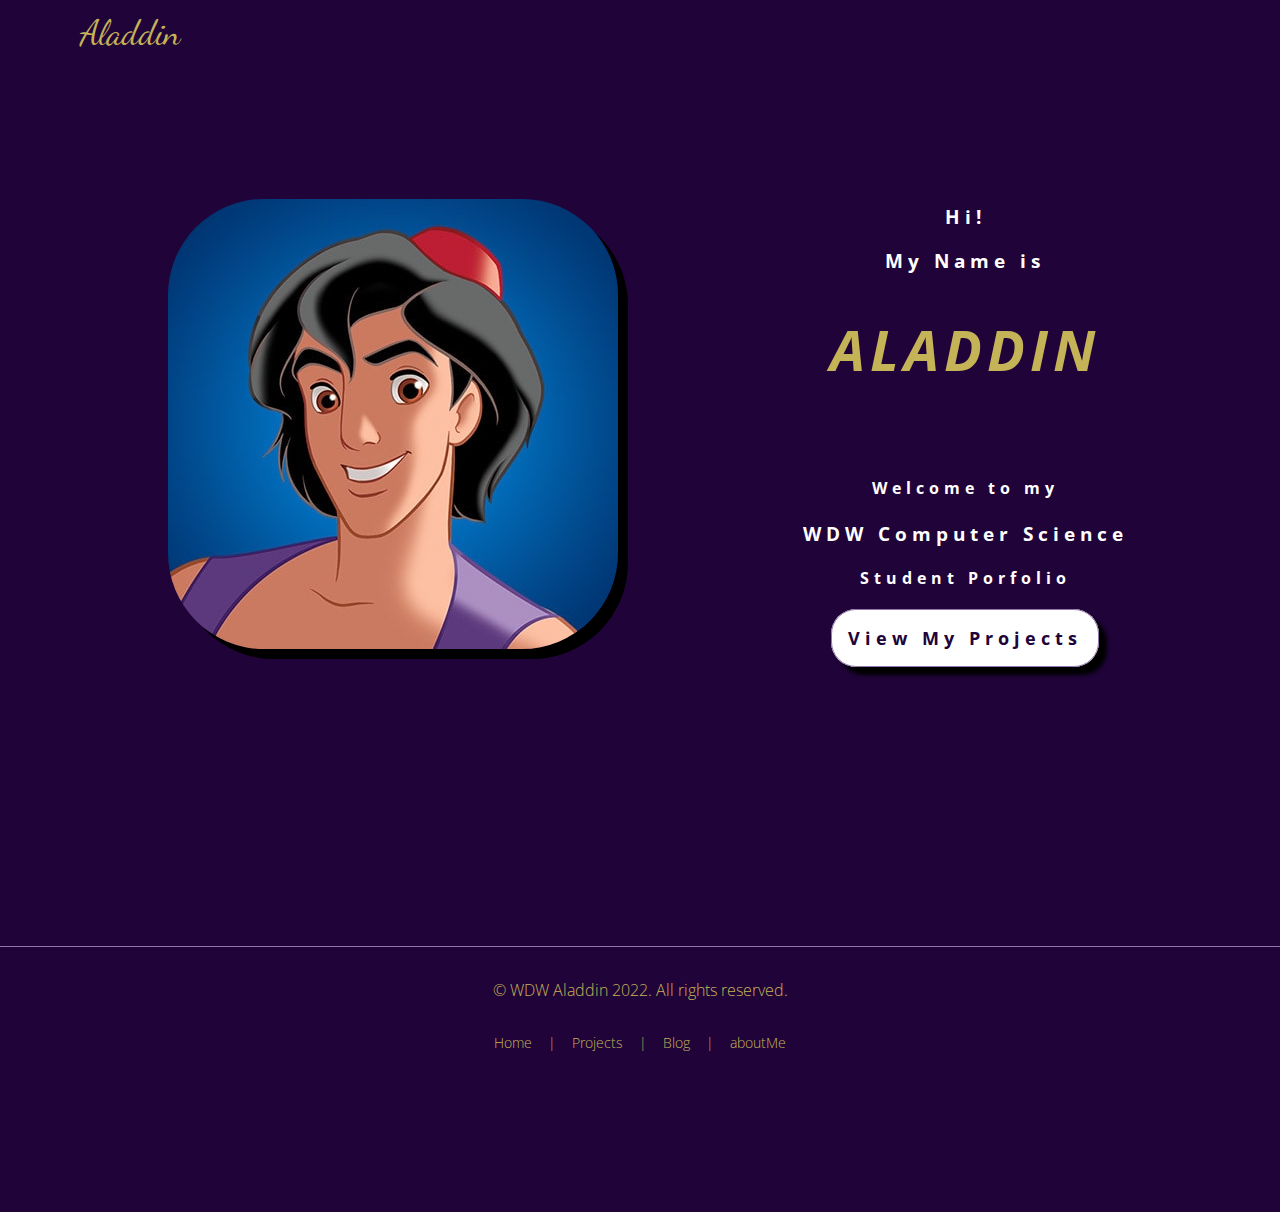
<file: index.html>
<!DOCTYPE html>
<html lang="en">
<head>
    <meta charset="UTF-8">
    <meta name="viewport" content="width=device-width, initial-scale=1.0">
    <meta http-equiv="X-UA-Compatible" content="ie=edge">
    <link rel="stylesheet" href="style.css" type="text/css" />
    <link rel="stylesheet" href="nav.css" type="text/css" />
    <title>Aladdin's Porfolio</title>
</head>
<body>
    
    <!-- Navigation Menu -->
    <nav class="navbar">
        <!--logo-->
        <div class="logo">Aladdin</div>
        <!-- hamburger toggle-->
        <a href="#" class="toggle-button">
            <span class="bar"></span>
            <span class="bar"></span>
            <span class="bar"></span>
        </a>
         <!-- page navigation links-->
         <div class="navbar-links">
             <ul>
                 <li><a href="index.html">Home</a></li>
                 <li><a href="projects.html">Projects</a></li>
                 <li><a href="blog.html">Blog</a></li>
                 <li><a href="aboutMe.html">About Me</a></li>
             </ul>  <!-- close ul list-->
         </div>      <!-- close Navbar links class-->
</nav>   <!-- close navbar class-->

<!--Hero Secion-->
    <section class="hero">
        <div class="heroImage">
            <img src="assets/aladdin2.jpeg"></img>
    </div> <!-- close heroImage Class-->
    <div class="heroText">
        <div class="heroTextTop">
            <h3> Hi!</</h3>
            <h3>My Name is</h3>
            <h1 class="heroName"><em>Aladdin</em></h1>
    </div> <!--close herTextTop class -->
    <div class="heroTextBottom">
        <h4>Welcome to my </h4>
        <h3>WDW Computer Science</h3>
        <h4>Student Porfolio</h4>
    </div> <!--close heroTextBottom class -->
    <div class="herobutton">
        <a href="projects.html" class="button">View My Projects</a>
    </div> <!-- Close heroButton class -->
    </div> <!-- Close heroText class -->
    </section>  <!--close hero class -->
    
    <footer>
        <p class="copyright">&copy; WDW Aladdin 2022. All rights reserved.</p>
        <ul class="bottomNav">
            <li><a href="index.html">Home</a></li>
            <li class="divider">|</li>
            <li><a href="projects.html">Projects</a></li>
            <li class="divider">|</li>
            <li><a href="blog.html">Blog</a></li>
            <li class="divider">|</li>
            <li><a href="aboutMe.html">aboutMe</a></li>
        </ul>
    </footer>

    
    <script type="text/javascript" src="script.js"></script>
</body>
</html>
</file>
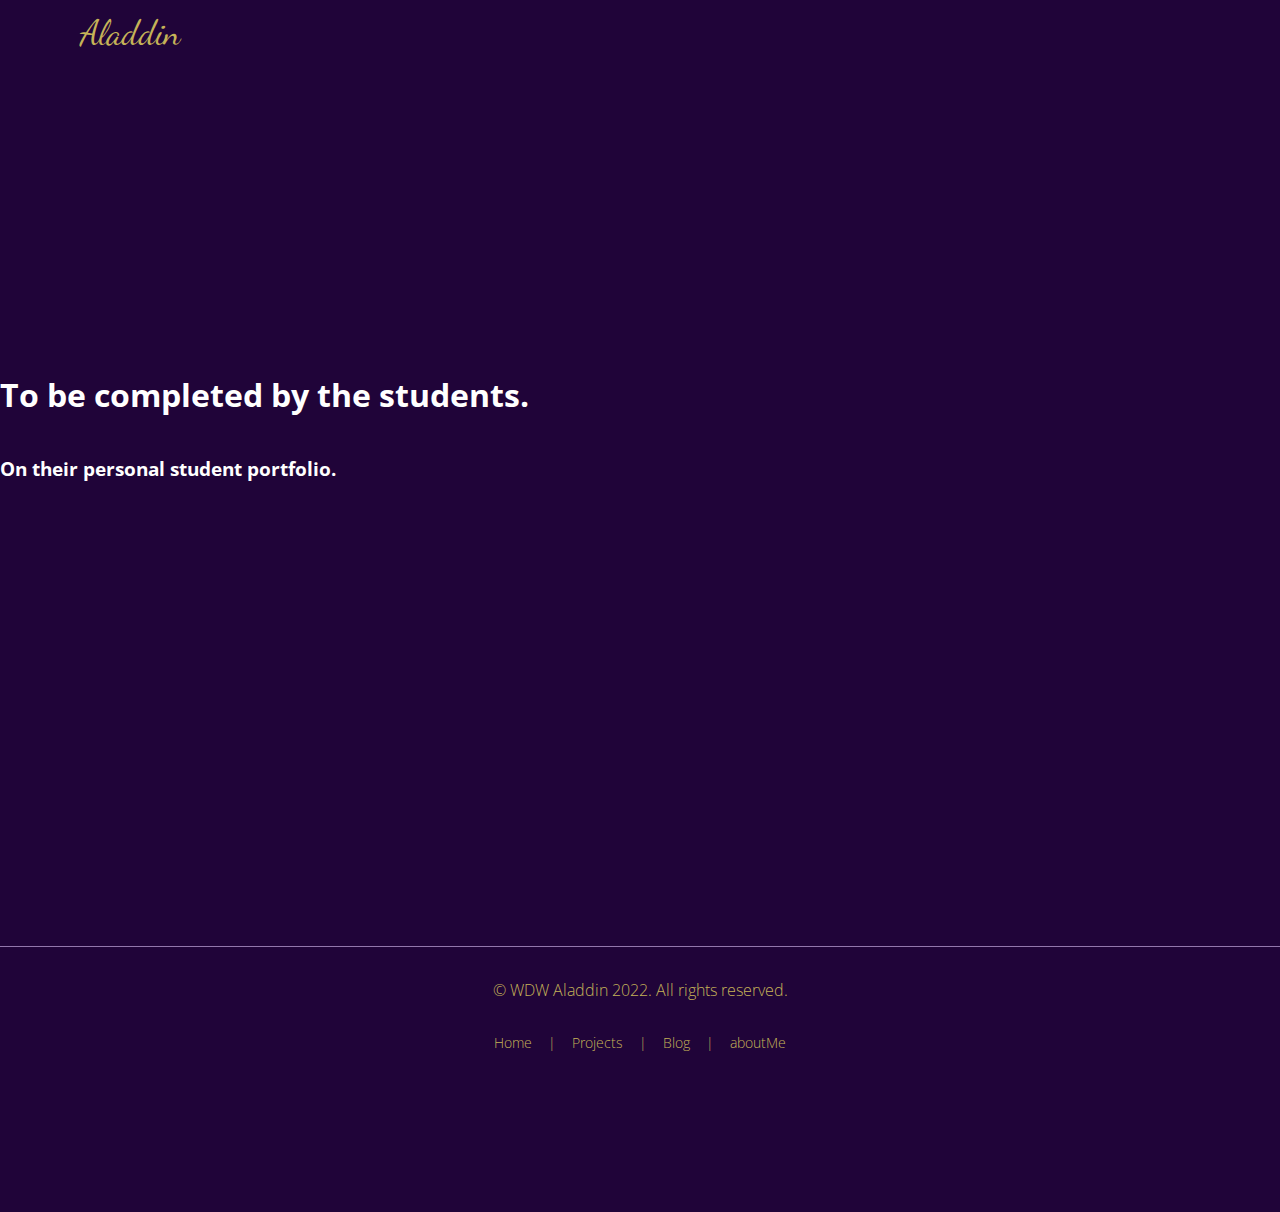
<file: aboutMe.html>
<!DOCTYPE html>
<html lang="en">
<head>
    <meta charset="UTF-8">
    <meta name="viewport" content="width=device-width, initial-scale=1.0">
    <meta http-equiv="X-UA-Compatible" content="ie=edge">
    <link rel="stylesheet" href="style.css" type="text/css" />
    <link rel="stylesheet" href="nav.css" type="text/css" />
    <title>Aladdin's Blog</title>
</head>
<body>
    
    <!-- Navigation Menu -->
    <nav class="navbar">
        <!--logo-->
        <div class="logo">Aladdin</div>
        <!-- hamburger toggle-->
        <a href="#" class="toggle-button">
            <span class="bar"></span>
            <span class="bar"></span>
            <span class="bar"></span>
        </a>
         <!-- page navigation links-->
         <div class="navbar-links">
             <ul>
                 <li><a href="index.html">Home</a></li>
                 <li><a href="projects.html">Projects</a></li>
                 <li><a href="blog.html">Blog</a></li>
                 <li><a href="aboutMe.html">About Me</a></li>
             </ul>  <!-- close ul list-->
         </div>      <!-- close Navbar links class-->
</nav>   <!-- close navbar class-->

<section class='filler'>
    <h1>To be completed by the students.</h1>
    <h3>On their personal student portfolio.</h3>
</section>



    <footer>
        <p class="copyright">&copy; WDW Aladdin 2022. All rights reserved.</p>
        <ul class="bottomNav">
            <li><a href="index.html">Home</a></li>
            <li class="divider">|</li>
            <li><a href="projects.html">Projects</a></li>
            <li class="divider">|</li>
            <li><a href="blog.html">Blog</a></li>
            <li class="divider">|</li>
            <li><a href="aboutMe.html">aboutMe</a></li>
        </ul>
    </footer>

    
    <script type="text/javascript" src="script.js"></script>
</body>
</html>
</file>
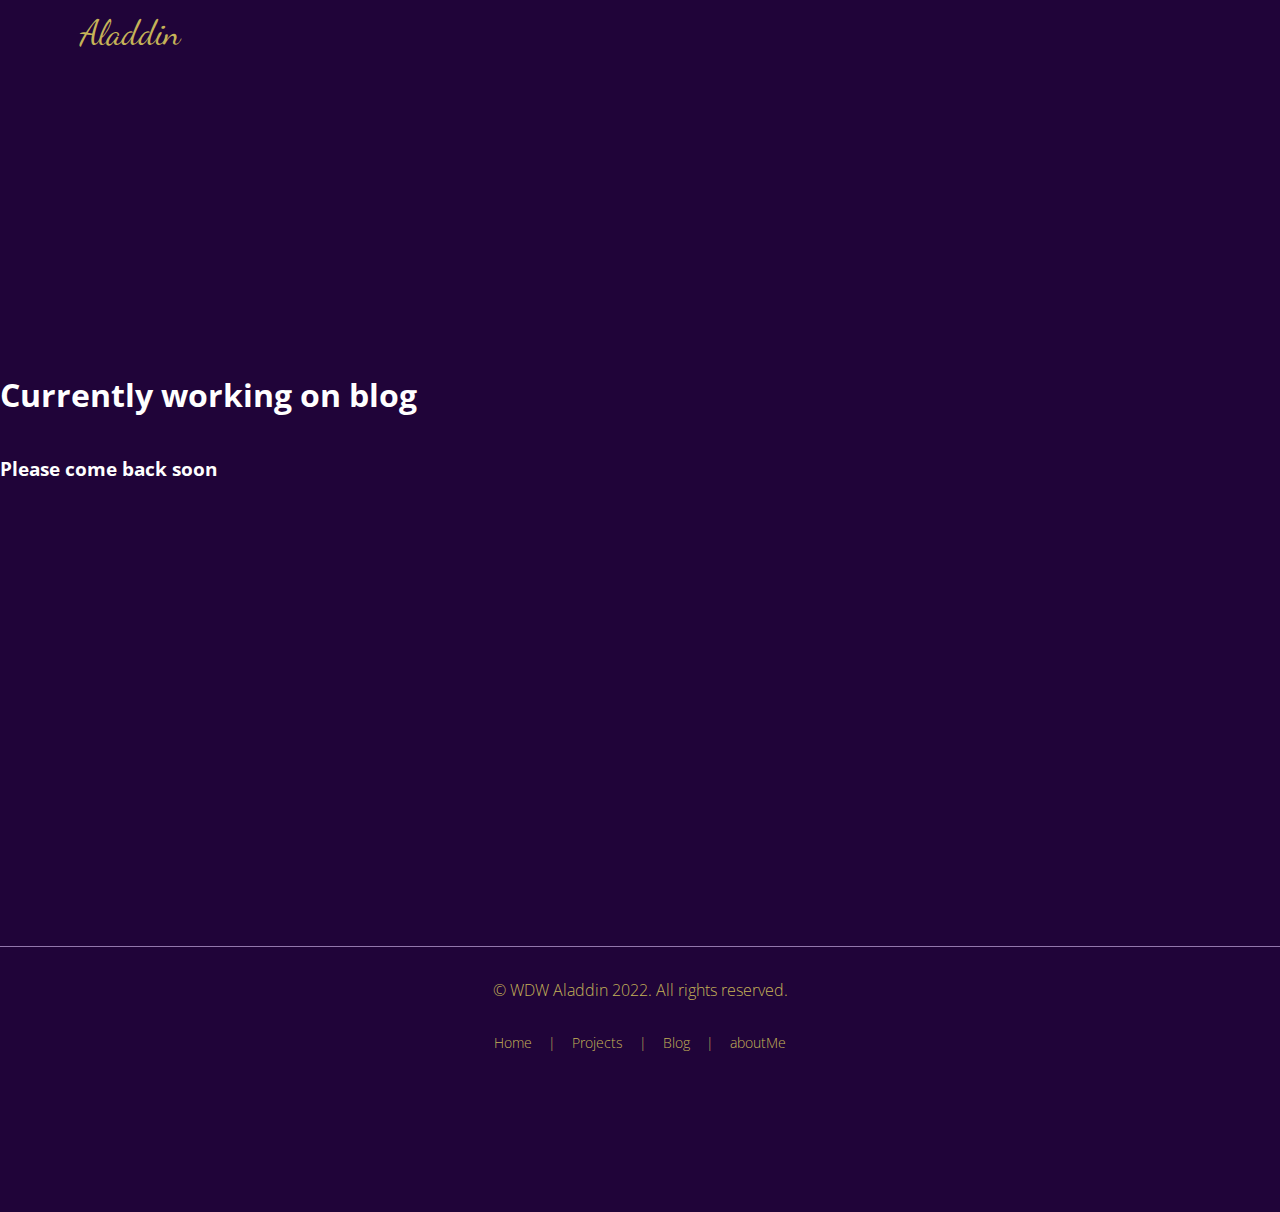
<file: blog.html>
<!DOCTYPE html>
<html lang="en">
<head>
    <meta charset="UTF-8">
    <meta name="viewport" content="width=device-width, initial-scale=1.0">
    <meta http-equiv="X-UA-Compatible" content="ie=edge">
    <link rel="stylesheet" href="style.css" type="text/css" />
    <link rel="stylesheet" href="nav.css" type="text/css" />
    <title>Aladdin's Blog</title>
</head>
<body>
    
    <!-- Navigation Menu -->
    <nav class="navbar">
        <!--logo-->
        <div class="logo">Aladdin</div>
        <!-- hamburger toggle-->
        <a href="#" class="toggle-button">
            <span class="bar"></span>
            <span class="bar"></span>
            <span class="bar"></span>
        </a>
         <!-- page navigation links-->
         <div class="navbar-links">
             <ul>
                 <li><a href="index.html">Home</a></li>
                 <li><a href="projects.html">Projects</a></li>
                 <li><a href="blog.html">Blog</a></li>
                 <li><a href="aboutMe.html">About Me</a></li>
             </ul>  <!-- close ul list-->
         </div>      <!-- close Navbar links class-->
</nav>   <!-- close navbar class-->

<section class='filler'>
    <h1>Currently working on blog</h1>
    <h3>Please come back soon</h3>
</section>



    <footer>
        <p class="copyright">&copy; WDW Aladdin 2022. All rights reserved.</p>
        <ul class="bottomNav">
            <li><a href="index.html">Home</a></li>
            <li class="divider">|</li>
            <li><a href="projects.html">Projects</a></li>
            <li class="divider">|</li>
            <li><a href="blog.html">Blog</a></li>
            <li class="divider">|</li>
            <li><a href="aboutMe.html">aboutMe</a></li>
        </ul>
    </footer>

    
    <script type="text/javascript" src="script.js"></script>
</body>
</html>
</file>
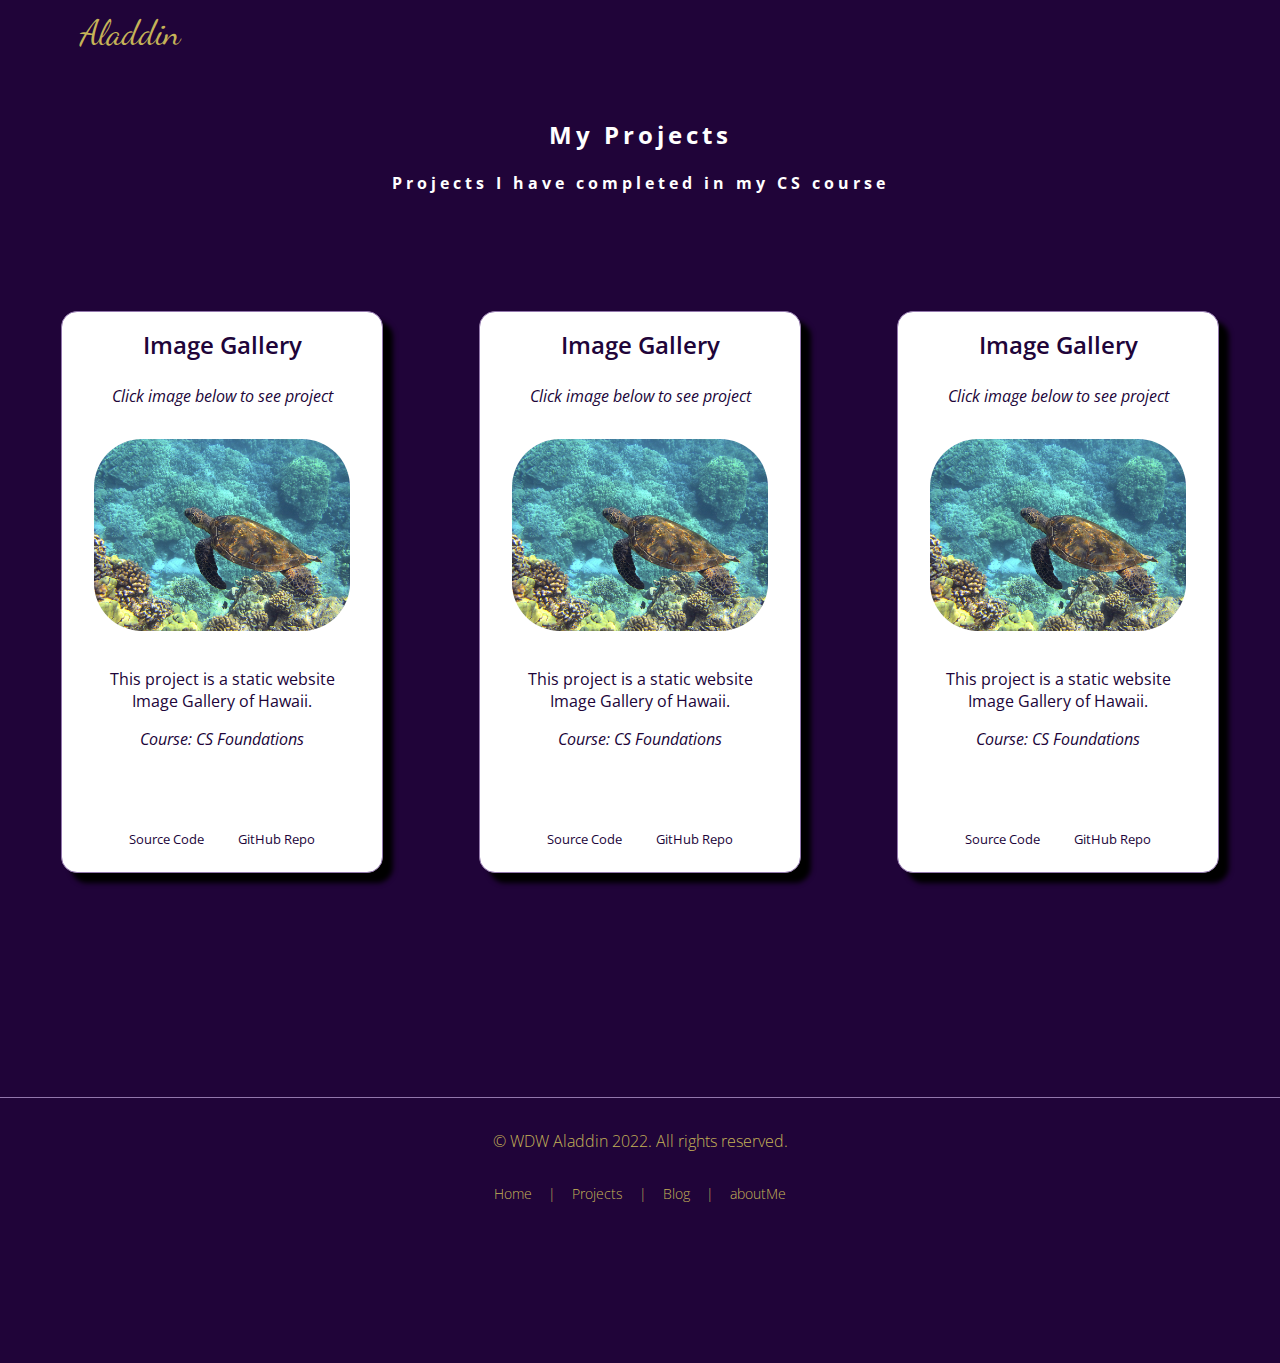
<file: projects.html>
<!DOCTYPE html>
<html lang="en">

<head>
    <meta charset="UTF-8">
    <meta name="viewport" content="width=device-width, initial-scale=1.0">
    <meta http-equiv="X-UA-Compatible" content="ie=edge">
    <link rel="stylesheet" href="style.css" type="text/css" />
    <link rel="stylesheet" href="nav.css" type="text/css" />
    <link rel="stylesheet" href="https://cdnjs.cloudflare.com/ajax/libs/font-awesome/6.2.0/css/all.min.css" integrity="sha512-xh6O/CkQoPOWDdYTDqeRdPCVd1SpvCA9XXcUnZS2FmJNp1coAFzvtCN9BmamE+4aHK8yyUHUSCcJHgXloTyT2A==" crossorigin="anonymous" referrerpolicy="no-referrer" />
    <title>Aladdin'Projects</title>
    <link rel="stylesheet" href="https://cdnjs.cloudflare.com/ajax/libs/font-awesome/6.2.0/css/all.min.css" integrity="sha512-xh6O/CkQoPOWDdYTDqeRdPCVd1SpvCA9XXcUnZS2FmJNp1coAFzvtCN9BmamE+4aHK8yyUHUSCcJHgXloTyT2A==" crossorigin="anonymous" referrerpolicy="no-referrer" />
</head>

<body>

    <!-- Navigation Menu -->
    <nav class="navbar">
        <!--logo-->
        <div class="logo">Aladdin</div>
        <!-- hamburger toggle-->
        <a href="#" class="toggle-button">
            <span class="bar"></span>
            <span class="bar"></span>
            <span class="bar"></span>
        </a>
        <!-- page navigation links-->
        <div class="navbar-links">
            <ul>
                <li><a href="index.html">Home</a></li>
                <li><a href="projects.html">Projects</a></li>
                <li><a href="blog.html">Blog</a></li>
                <li><a href="aboutMe.html">About Me</a></li>
            </ul> <!-- close ul list-->
        </div> <!-- close Navbar links class-->
    </nav> <!-- close navbar class-->

    <!-- Project Header-->
    <header class="projectsHeader">
        <h2>My Projects</h2>
        <h4>Projects I have completed in my CS course</h4>
    </header>

    <!-- Project Cards-->
    <section class="projectGallery">

        <div class="projectCard">
            <h2>Image Gallery</h2>
            <p><em> Click image below to see project</em></p>
            <a href="https://csf2223.github.io/imagegallery-emilyambrocio/"><img src="assets/sea-turtle-547162_1920.jpg"></a>
            <p>This project is a static website Image Gallery of Hawaii.</p>
            <p><em>Course: CS Foundations</em></p>
            <div class="projectIcons">
                <div class="sourceCode">
                    <a href="#"><i class="fa-solid fa-file"></i></a>
                    <p>Source Code</p>
                </div>
                <div class="gitHubRepo">
                    <a href="#https://github.com/CSF2223/imagegallery-emilyambrocio"><i class="fa-brands fa-github"></i></a>
                    <p>GitHub Repo</p>
                </div>
            </div>
        </div> <!-- Close Project Card 1-->
        
        
        <div class="projectCard">
            <h2>Image Gallery</h2>
            <p><em> Click image below to see project</em></p>
            <a href="https://csf2223.github.io/imagegallery-emilyambrocio/"><img src="assets/sea-turtle-547162_1920.jpg"></a>
            <p>This project is a static website Image Gallery of Hawaii.</p>
            <p><em>Course: CS Foundations</em></p>
            <div class="projectIcons">
                <div class="sourceCode">
                    <a href="#"><i class="fa-solid fa-file"></i></a>
                    <p>Source Code</p>
                </div>
                <div class="gitHubRepo">
                    <a href="#https://github.com/CSF2223/imagegallery-emilyambrocio"><i class="fa-brands fa-github"></i></a>
                    <p>GitHub Repo</p>
                </div>
            </div>
        </div> <!-- Close Project Card 2-->
        
        
        <div class="projectCard">
            <h2>Image Gallery</h2>
            <p><em> Click image below to see project</em></p>
            <a href="https://csf2223.github.io/imagegallery-emilyambrocio/"><img src="assets/sea-turtle-547162_1920.jpg"></a>
            <p>This project is a static website Image Gallery of Hawaii.</p>
            <p><em>Course: CS Foundations</em></p>
            <div class="projectIcons">
                <div class="sourceCode">
                    <a href="#"><i class="fa-solid fa-file"></i></a>
                    <p>Source Code</p>
                </div>
                <div class="gitHubRepo">
                    <a href="#https://github.com/CSF2223/imagegallery-emilyambrocio"><i class="fa-brands fa-github"></i></a>
                    <p>GitHub Repo</p>
                </div>
            </div>
        </div> <!-- Close Project Card 3-->

    </section>  <!-- Close projectGallery class-->
    
    

    <footer>
        <p class="copyright">&copy; WDW Aladdin 2022. All rights reserved.</p>
        <ul class="bottomNav">
            <li><a href="index.html">Home</a></li>
            <li class="divider">|</li>
            <li><a href="projects.html">Projects</a></li>
            <li class="divider">|</li>
            <li><a href="blog.html">Blog</a></li>
            <li class="divider">|</li>
            <li><a href="aboutMe.html">aboutMe</a></li>
        </ul>
    </footer>


    <script type="text/javascript" src="script.js"></script>
</body>
</html>
</file>
<file: style.css>
/*
Color Palette
background color: #200439
primary: #512C73
secondary: #361356
tertiary: #6F4D8F
accent: #9277AC
vegasGold: #c5b358
white: #fff
black: #000  
*/

html {
    box-sizing: border-box;
    /* If we add any padding or border onto an element it does not affect the width of the element */
}

body {
    margin: 0;
    padding: 0;
    font-family: 'Open Sans', sans-serif;
    font-weight: 300;
    background-color: #200439;
    color: #fff;
}

.hero {
    display: flex;
    flex-direction: column;
    justify-content: space-evenly;
    align-items: center;
}

.heroImage {
    padding: 2rem;

}

.heroImage img {
    border-radius: 6rem;
    box-shadow: 10px 10px #000;
    width: 100%;
    height: auto;
}

.heroText {
    font-size: 0.8rem;
    padding-bottom: 2rem;
    text-align: center;
    letter-spacing: 5px;
}

.heroName {
    color: #c5b358;
    font-size: 2.5rem;
    text-transform: uppercase;
}

.heroTextTop {
    padding: 1rem;
}

.heroTextBottom {
    padding: 1rem;
}

.heroButton {
    margin: 2rem;
}

.button {
    background-color: #fff;
    padding: 1rem;
    border: 1px solid #9277AC;
    border-radius: 25px;
    font-size: 0.9rem;
    font-weight: 700;
    color: #200439;
    text-decoration: none;
    box-shadow: 8px 8px 4px #000;
}

.button:hover {
    background-color: #361356;
    color: #c5b358;
    transform: scale(1.5);
    /* (150% zoom - Note: if the zoom is too large, it will go
        outside of the viewport)*/

}


.projectsHeader {
    margin: 1.5rem 3rem;
    text-align: center;
    padding: 0.5rem;
    letter-spacing: 4px;
}

.projectCard {
    background-color: #fff;
    color: #200439;
    margin: 4rem 3rem;
    padding: 0.5rem 2rem;
    text-align: center;
    border: 1px solid #9277AC;
    border-radius: 1rem;
    box-shadow: 10px 10px 5px #000;
}


.projectCard img {
    width: 100%;
    height: auto;
    border-radius: 3rem;
    margin: 1rem 0;
}

.projectCard h2 {
    margin: 0.5rem 1rem 1.5rem 1rem;
    font-weight: 600;
}

.projectCard p {
    font-size: 1rem;
    font-weight: 400;
}

.projectIcons {
    display: flex;
    justify-content: space-evenly;
    font-size: 1.2rem;
    margin-top: 2rem;
}

.projectIcons p {
    margin: 0 0 1rem 0;
    font-size: 0.8rem;
}

.fa-github {
    font-size: 2.2rem;
    padding: 1.5rem;
}

.fa-file {
    font-size: 2.2rem;
    padding: 1.5rem;
}

footer {
    text-align: center;
    color: #c5b358;
    margin: 10rem 0;
    border-top: 1px solid #9277AC;
}

.copyright {
    margin: 1rem;
    padding: 1rem;
    font-size: 1rem;
    color: #c5b358;
    display: block;
}

.filler {
    display: flex;
    flex-direction: column;
    justify-content: center;
    margin: 0;
    height: 80vh;
}



@media(min-width: 800px) {
    .hero {
        flex-direction: row;
        justify-content: space-evenly;
        align-items: center;
        height: 80vh;
    }

    .heroText {
        font-size: 1rem;
    }

    .heroName {
        font-size: 3.5rem;
    }

    .button {
        font-size: 1.1rem;
    }

    .projectGallery {
        display: flex;
        flex-direction: row;
        justify-content: center;
        flex-wrap: wrap;
    }

    .projectCard {
        max-width: 20%
    }
}
</file>
<file: nav.css>
/*
Color Palette
background color: #200439
primary: #512C73
secondary: #361356
tertiary: #6F4D8F
accent: #9277AC
vegasGold: #c5b358
white: #fff
black: #000  
*/

@import url('https://fonts.googleapis.com/css2?family=Aref+Ruqaa+Ink:wght@700&family=Dancing+Script:wght@400;700&display=swap');
@import url('https://fonts.googleapis.com/css2?family=Aref+Ruqaa+Ink:wght@700&family=Dancing+Script:wght@400;700&family=Open+Sans:wght@300;400;600;700&display=swap');

.navbar {
    display: flex;
    justify-content: space-between;
    align-items: center;
    padding: 0 2.5rem;
}

.logo {
    font-size: 2.2rem;
    margin: 0.75rem 2.5rem;
    color: #c5b358;
    font-family: 'Dancing Script', cursive;
}

.navbar-links ul {
    margin: 0;
    padding: 0;
    display: flex;
}

.navbar-links li {
    list-style: none;
    padding: 1rem;
    font-size: 1.2rem;
}

.navbar-links li a {
    text-decoration: none;
    color: #fff;
    padding: 0.5rem 2rem;
    display: block;
}

.navbar-links li:hover {
    background-color: #361356;
}

.toggle-button {
    position: absolute;
    top: 1.5rem;
    right: 1.5rem;
    display: none;
    flex-direction: column;
    justify-content: space-between;
    width: 30px;
    height: 20px;
}

.toggle-button .bar {
    height: 3px;
    width: 100%;
    background-color: #fff;
    border-radius: 10px;
}

.bottomNav{
    margin: 0;
    padding: 0;
    display: flex;
    justify-content: center;
    align-items: center;
}

.bottomNav li {
    list-style: none;
    font-size: 0.9rem;
    padding: 0 0.5rem;
}
.bottomNav li a {
    text-decoration: none;
    color: #c5b358;
    display: block;
}





@media (max-width: 800px) {
    .toggle-button {
        display: flex;
        
    }
}

   .navbar-links {
        display: none;
        width: 100%;
}

    .navbar {
        flex-direction: column;
        align-items: flex-start;
    
}

    .navbar-links ul {
        width: 100%;
        flex-direction: column;
    }
    
    .navbar-links li {
        width: 100%;
        text-align: center;
    }
    
    .navbar-links.active {
        display: flex;}
</file>
